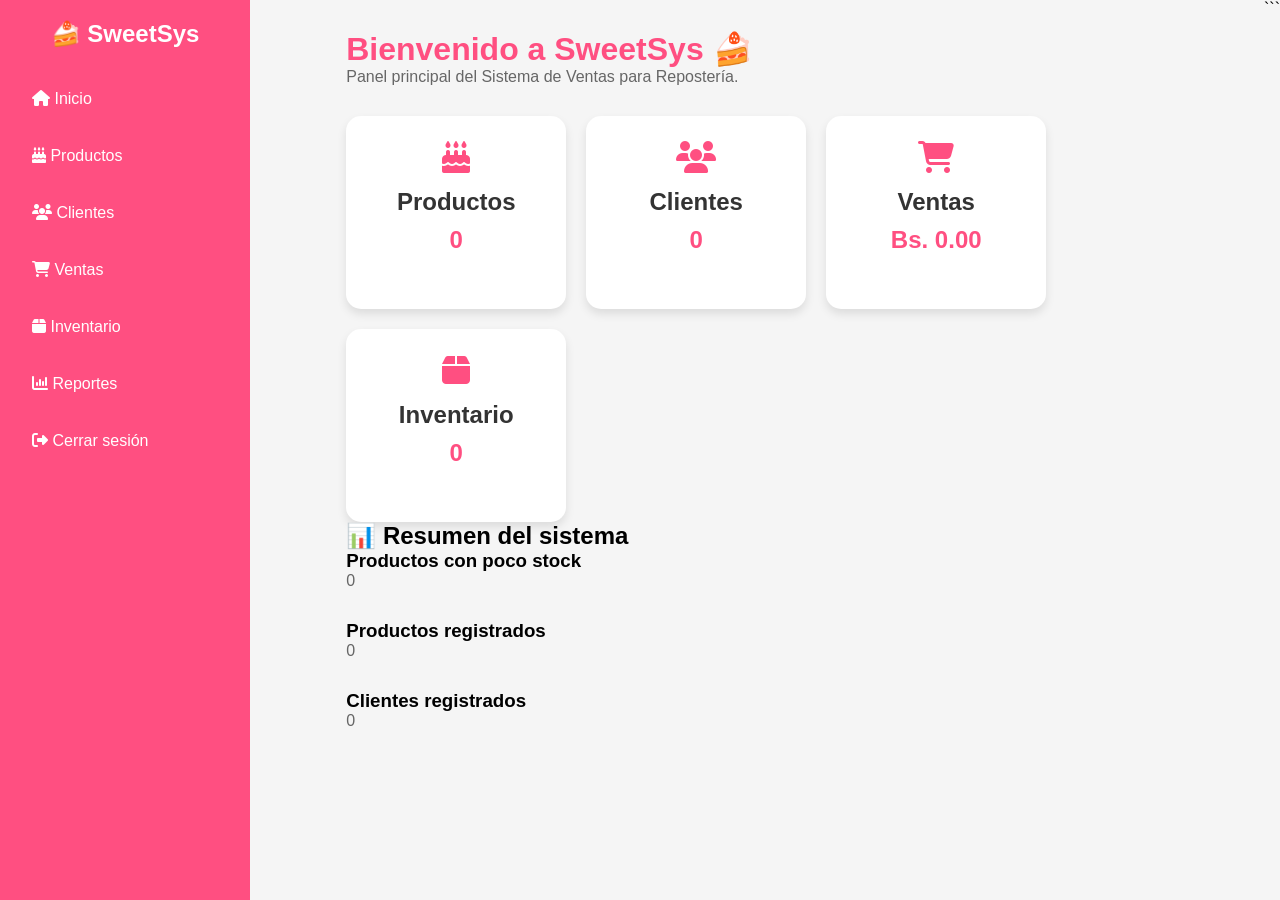
<file: index.html>
```html
<!DOCTYPE html>
<html lang="es">
<head>
    <meta charset="UTF-8">
    <meta name="viewport" content="width=device-width, initial-scale=1.0">
    <title>SweetSys - Inicio</title>

    <link rel="stylesheet" href="estilos.css">

    <link rel="stylesheet"
    href="https://cdnjs.cloudflare.com/ajax/libs/font-awesome/6.5.2/css/all.min.css">
</head>

<body>

<div class="sidebar">

    <h2>🍰 SweetSys</h2>

    <ul>
        <li>
            <a href="index.html">
                <i class="fa-solid fa-house"></i> Inicio
            </a>
        </li>

        <li>
            <a href="productos.html">
                <i class="fa-solid fa-cake-candles"></i> Productos
            </a>
        </li>

        <li>
            <a href="clientes.html">
                <i class="fa-solid fa-users"></i> Clientes
            </a>
        </li>

        <li>
            <a href="ventas.html">
                <i class="fa-solid fa-cart-shopping"></i> Ventas
            </a>
        </li>

        <li>
            <a href="inventario.html">
                <i class="fa-solid fa-box"></i> Inventario
            </a>
        </li>

        <li>
            <a href="reportes.html">
                <i class="fa-solid fa-chart-column"></i> Reportes
            </a>
        </li>

        <li>
            <a href="login.html">
                <i class="fa-solid fa-right-from-bracket"></i> Cerrar sesión
            </a>
        </li>
    </ul>

</div>

<div class="contenido">

    <h1>Bienvenido a SweetSys 🍰</h1>

    <p>Panel principal del Sistema de Ventas para Repostería.</p>

    <div class="tarjetas">

        <div class="card">
            <i class="fa-solid fa-cake-candles fa-2x"></i>
            <h2>Productos</h2>
            <p id="totalProductos">0</p>
        </div>

        <div class="card">
            <i class="fa-solid fa-users fa-2x"></i>
            <h2>Clientes</h2>
            <p id="totalClientes">0</p>
        </div>

        <div class="card">
            <i class="fa-solid fa-cart-shopping fa-2x"></i>
            <h2>Ventas</h2>
            <p id="totalVentas">Bs. 0.00</p>
        </div>

        <div class="card">
            <i class="fa-solid fa-box fa-2x"></i>
            <h2>Inventario</h2>
            <p id="totalInventario">0</p>
        </div>

    </div>

    <div class="resumen">

        <h2>📊 Resumen del sistema</h2>

        <div class="info">

            <div>
                <h3>Productos con poco stock</h3>
                <p id="stockBajo">0</p>
            </div>

            <div>
                <h3>Productos registrados</h3>
                <p id="productosRegistrados">0</p>
            </div>

            <div>
                <h3>Clientes registrados</h3>
                <p id="clientesRegistrados">0</p>
            </div>

        </div>

    </div>

</div>

<script src="inicio.js"></script>

</body>
</html>
```
</file>
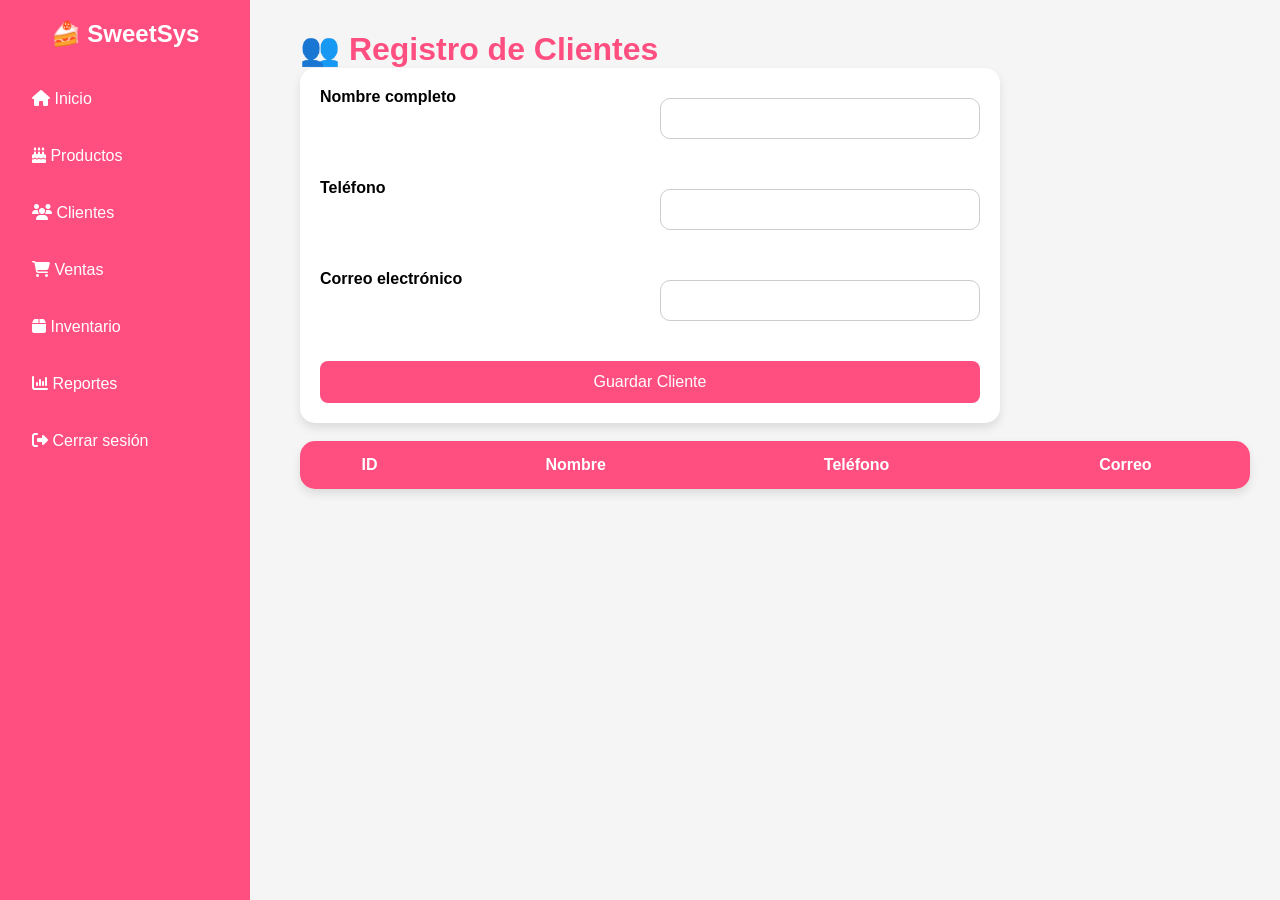
<file: clientes.html>
<!DOCTYPE html>
<html lang="es">
<head>
<meta charset="UTF-8">
<meta name="viewport" content="width=device-width, initial-scale=1.0">
<title>Clientes - SweetSys</title>

<link rel="stylesheet" href="estilos.css">

<link rel="stylesheet"
href="https://cdnjs.cloudflare.com/ajax/libs/font-awesome/6.5.2/css/all.min.css">

</head>

<body>

<div class="sidebar">

<h2>🍰 SweetSys</h2>

<ul>

<li><a href="index.html"><i class="fa-solid fa-house"></i> Inicio</a></li>

<li><a href="productos.html"><i class="fa-solid fa-cake-candles"></i> Productos</a></li>

<li><a href="clientes.html"><i class="fa-solid fa-users"></i> Clientes</a></li>

<li><a href="ventas.html"><i class="fa-solid fa-cart-shopping"></i> Ventas</a></li>

<li><a href="inventario.html"><i class="fa-solid fa-box"></i> Inventario</a></li>

<li><a href="reportes.html"><i class="fa-solid fa-chart-column"></i> Reportes</a></li>

<li><a href="login.html"><i class="fa-solid fa-right-from-bracket"></i> Cerrar sesión</a></li>

</ul>

</div>

<div class="contenido">

<h1>👥 Registro de Clientes</h1>

<form>

<label>Nombre completo</label>
<input type="text" id="nombre">

<label>Teléfono</label>
<input type="text" id="telefono">

<label>Correo electrónico</label>
<input type="email" id="correo">

<button type="button" onclick="guardarCliente()">
Guardar Cliente
</button>

</form>

<br>

<table>

<thead>

<tr>
<th>ID</th>
<th>Nombre</th>
<th>Teléfono</th>
<th>Correo</th>
</tr>

</thead>

<tbody id="tablaClientes">

</tbody>

</table>

</div>

<script src="clientes.js"></script>

</body>
</html>
</file>
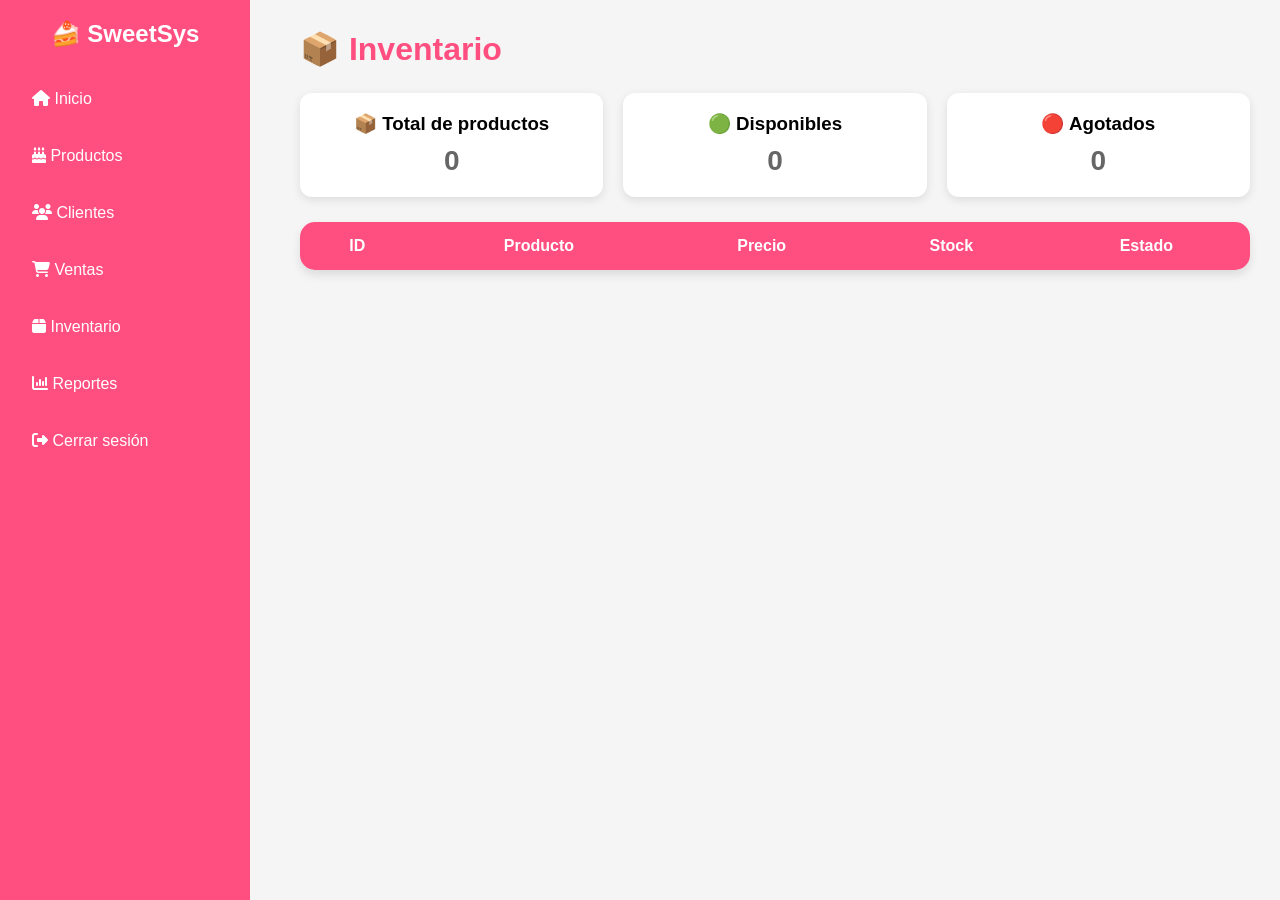
<file: inventario.html>
<!DOCTYPE html>
<html lang="es">
<head>
<meta charset="UTF-8">
<meta name="viewport" content="width=device-width, initial-scale=1.0">

<title>Inventario - SweetSys</title>

<link rel="stylesheet" href="estilos.css">

<link rel="stylesheet"
href="https://cdnjs.cloudflare.com/ajax/libs/font-awesome/6.5.2/css/all.min.css">

</head>

<body>

<div class="sidebar">

    <h2>🍰 SweetSys</h2>

    <ul>

        <li>
            <a href="index.html">
                <i class="fa-solid fa-house"></i> Inicio
            </a>
        </li>

        <li>
            <a href="productos.html">
                <i class="fa-solid fa-cake-candles"></i> Productos
            </a>
        </li>

        <li>
            <a href="clientes.html">
                <i class="fa-solid fa-users"></i> Clientes
            </a>
        </li>

        <li>
            <a href="ventas.html">
                <i class="fa-solid fa-cart-shopping"></i> Ventas
            </a>
        </li>

        <li>
            <a href="inventario.html">
                <i class="fa-solid fa-box"></i> Inventario
            </a>
        </li>

        <li>
            <a href="reportes.html">
                <i class="fa-solid fa-chart-column"></i> Reportes
            </a>
        </li>

        <li>
            <a href="login.html">
                <i class="fa-solid fa-right-from-bracket"></i> Cerrar sesión
            </a>
        </li>

    </ul>

</div>


<div class="contenido">

    <h1>📦 Inventario</h1>
    <div class="resumen-inventario">

    <div class="resumen-card">
        <h3>📦 Total de productos</h3>
        <p id="totalProductos">0</p>
    </div>

    <div class="resumen-card">
        <h3>🟢 Disponibles</h3>
        <p id="productosDisponibles">0</p>
    </div>

    <div class="resumen-card">
        <h3>🔴 Agotados</h3>
        <p id="productosAgotados">0</p>
    </div>

</div>

    <table>

        <thead>

            <tr>

                <th>ID</th>
                <th>Producto</th>
                <th>Precio</th>
                <th>Stock</th>
                <th>Estado</th>

            </tr>

        </thead>

        <tbody id="tablaInventario">

        </tbody>

    </table>

</div>


<script src="inventario.js"></script>

</body>

</html>
</file>
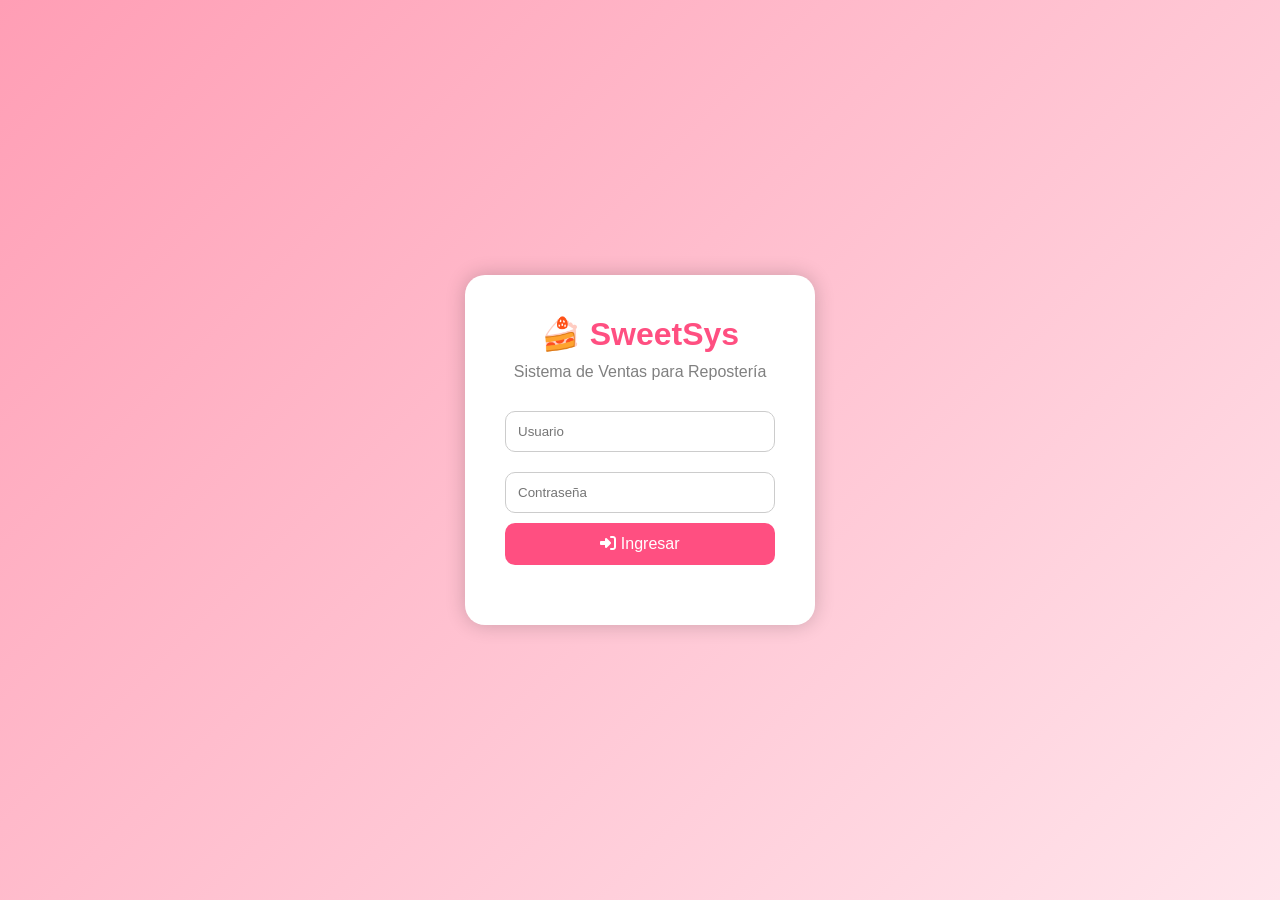
<file: login.html>
<!DOCTYPE html>
<html lang="es">
<head>
<meta charset="UTF-8">
<meta name="viewport" content="width=device-width, initial-scale=1.0">
<title>SweetSys - Iniciar Sesión</title>

<link rel="stylesheet" href="login.css">

<link rel="stylesheet"
href="https://cdnjs.cloudflare.com/ajax/libs/font-awesome/6.5.2/css/all.min.css">

</head>
<body>

<div class="login">

<h1>🍰 SweetSys</h1>

<p>Sistema de Ventas para Repostería</p>

<input
type="text"
id="usuario"
placeholder="Usuario">

<input
type="password"
id="password"
placeholder="Contraseña">

<button onclick="ingresar()">

<i class="fa-solid fa-right-to-bracket"></i>

Ingresar

</button>

<p id="mensaje"></p>

</div>

<script src="login.js"></script>

</body>
</html>
</file>
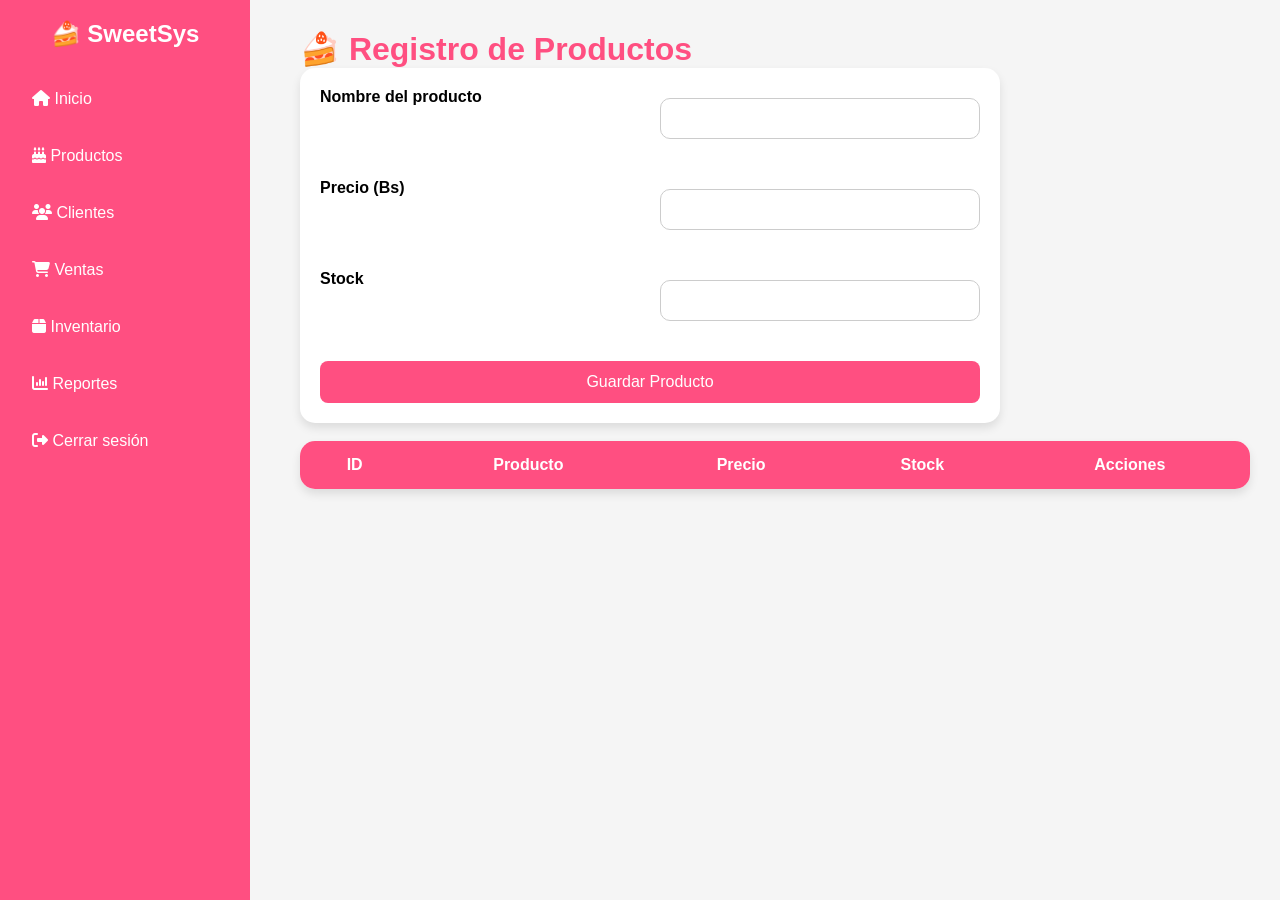
<file: productos.html>
<!DOCTYPE html>
<html lang="es">
<head>
<meta charset="UTF-8">
<meta name="viewport" content="width=device-width, initial-scale=1.0">
<title>Productos - SweetSys</title>

<link rel="stylesheet" href="estilos.css">

<link rel="stylesheet"
href="https://cdnjs.cloudflare.com/ajax/libs/font-awesome/6.5.2/css/all.min.css">

</head>

<body>

<div class="sidebar">

<h2>🍰 SweetSys</h2>

<ul>

<li><a href="index.html"><i class="fa-solid fa-house"></i> Inicio</a></li>

<li><a href="productos.html"><i class="fa-solid fa-cake-candles"></i> Productos</a></li>

<li><a href="clientes.html"><i class="fa-solid fa-users"></i> Clientes</a></li>

<li><a href="ventas.html"><i class="fa-solid fa-cart-shopping"></i> Ventas</a></li>

<li><a href="inventario.html"><i class="fa-solid fa-box"></i> Inventario</a></li>

<li><a href="reportes.html"><i class="fa-solid fa-chart-column"></i> Reportes</a></li>

<li><a href="login.html"><i class="fa-solid fa-right-from-bracket"></i> Cerrar sesión</a></li>

</ul>

</div>

<div class="contenido">

<h1>🍰 Registro de Productos</h1>

<form>

<label>Nombre del producto</label>

<input type="text" id="nombre">

<label>Precio (Bs)</label>

<input type="number" id="precio">

<label>Stock</label>

<input type="number" id="stock">

<button type="button" onclick="guardarProducto()">
Guardar Producto
</button>

</form>

<br>

<table>
    <thead>
        <tr>
            <th>ID</th>
            <th>Producto</th>
            <th>Precio</th>
            <th>Stock</th>
            <th>Acciones</th>
        </tr>
    </thead>

    <tbody id="tablaProductos">
    </tbody>
</table>

</div>

<script src="productos.js"></script>

</body>
</html>
</file>
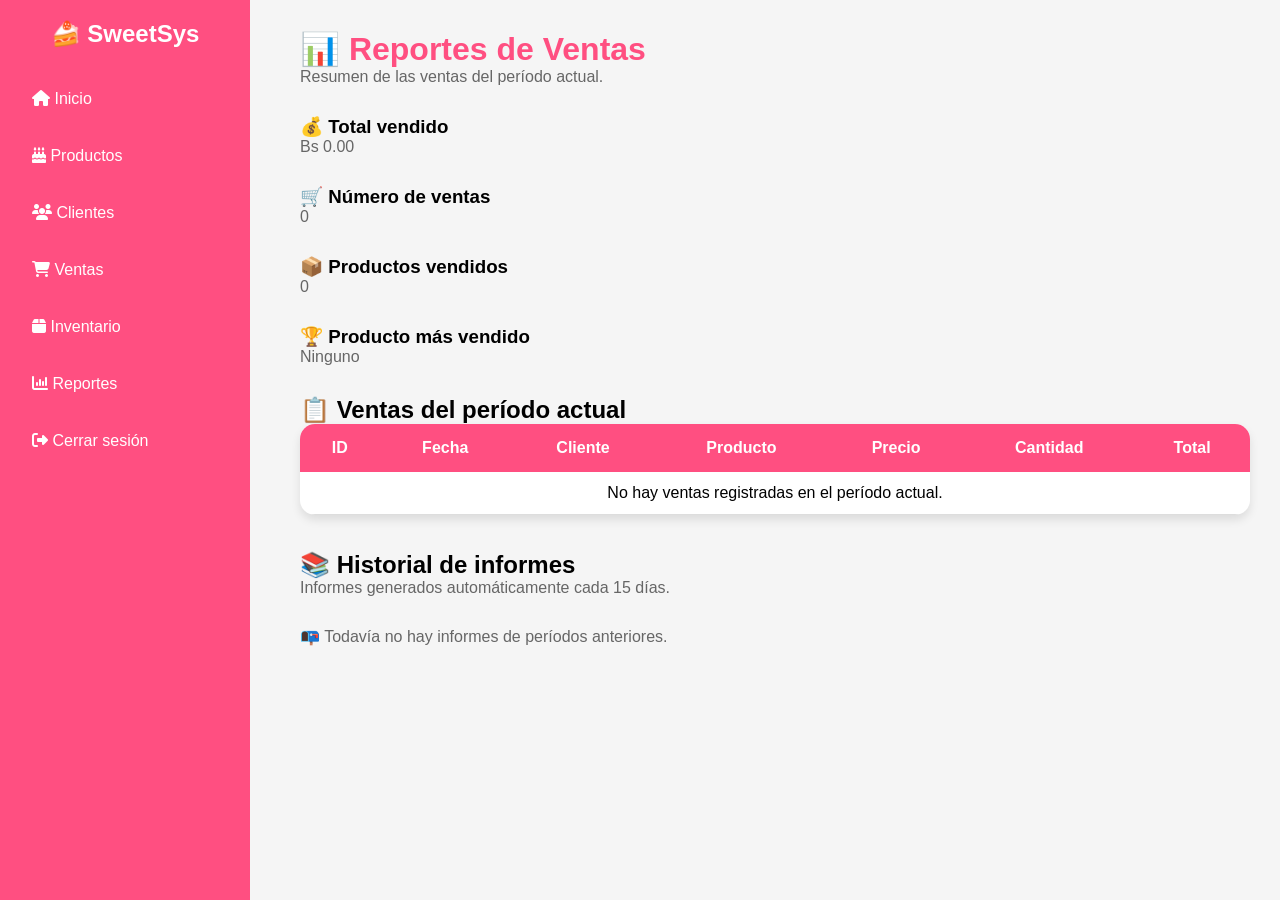
<file: reportes.html>
<!DOCTYPE html>
<html lang="es">

<head>

<meta charset="UTF-8">

<meta name="viewport"
content="width=device-width, initial-scale=1.0">

<title>Reportes - SweetSys</title>

<link rel="stylesheet"
href="estilos.css">

<link rel="stylesheet"
href="https://cdnjs.cloudflare.com/ajax/libs/font-awesome/6.5.2/css/all.min.css">

</head>


<body>


<div class="sidebar">

    <h2>🍰 SweetSys</h2>

    <ul>

        <li>
            <a href="index.html">
                <i class="fa-solid fa-house"></i>
                Inicio
            </a>
        </li>

        <li>
            <a href="productos.html">
                <i class="fa-solid fa-cake-candles"></i>
                Productos
            </a>
        </li>

        <li>
            <a href="clientes.html">
                <i class="fa-solid fa-users"></i>
                Clientes
            </a>
        </li>

        <li>
            <a href="ventas.html">
                <i class="fa-solid fa-cart-shopping"></i>
                Ventas
            </a>
        </li>

        <li>
            <a href="inventario.html">
                <i class="fa-solid fa-box"></i>
                Inventario
            </a>
        </li>

        <li>
            <a href="reportes.html">
                <i class="fa-solid fa-chart-column"></i>
                Reportes
            </a>
        </li>

        <li>
            <a href="login.html">
                <i class="fa-solid fa-right-from-bracket"></i>
                Cerrar sesión
            </a>
        </li>

    </ul>

</div>


<div class="contenido">

    <h1>📊 Reportes de Ventas</h1>

    <p>
        Resumen de las ventas del período actual.
    </p>


    <div class="reportes">


        <div class="reporte-card">

            <h3>💰 Total vendido</h3>

            <p id="totalVendido">
                Bs 0.00
            </p>

        </div>


        <div class="reporte-card">

            <h3>🛒 Número de ventas</h3>

            <p id="numeroVentas">
                0
            </p>

        </div>


        <div class="reporte-card">

            <h3>📦 Productos vendidos</h3>

            <p id="productosVendidos">
                0
            </p>

        </div>


        <div class="reporte-card">

            <h3>🏆 Producto más vendido</h3>

            <p id="productoMasVendido">
                Ninguno
            </p>

        </div>


    </div>


    <h2>📋 Ventas del período actual</h2>


    <table>

        <thead>

            <tr>

                <th>ID</th>
                <th>Fecha</th>
                <th>Cliente</th>
                <th>Producto</th>
                <th>Precio</th>
                <th>Cantidad</th>
                <th>Total</th>

            </tr>

        </thead>


        <tbody id="tablaReportes">

        </tbody>

    </table>


    <br><br>


    <h2>📚 Historial de informes</h2>

    <p>
        Informes generados automáticamente cada 15 días.
    </p>


    <div id="historialInformes">

    </div>


</div>


<script src="reportes.js"></script>

</body>

</html>
</file>
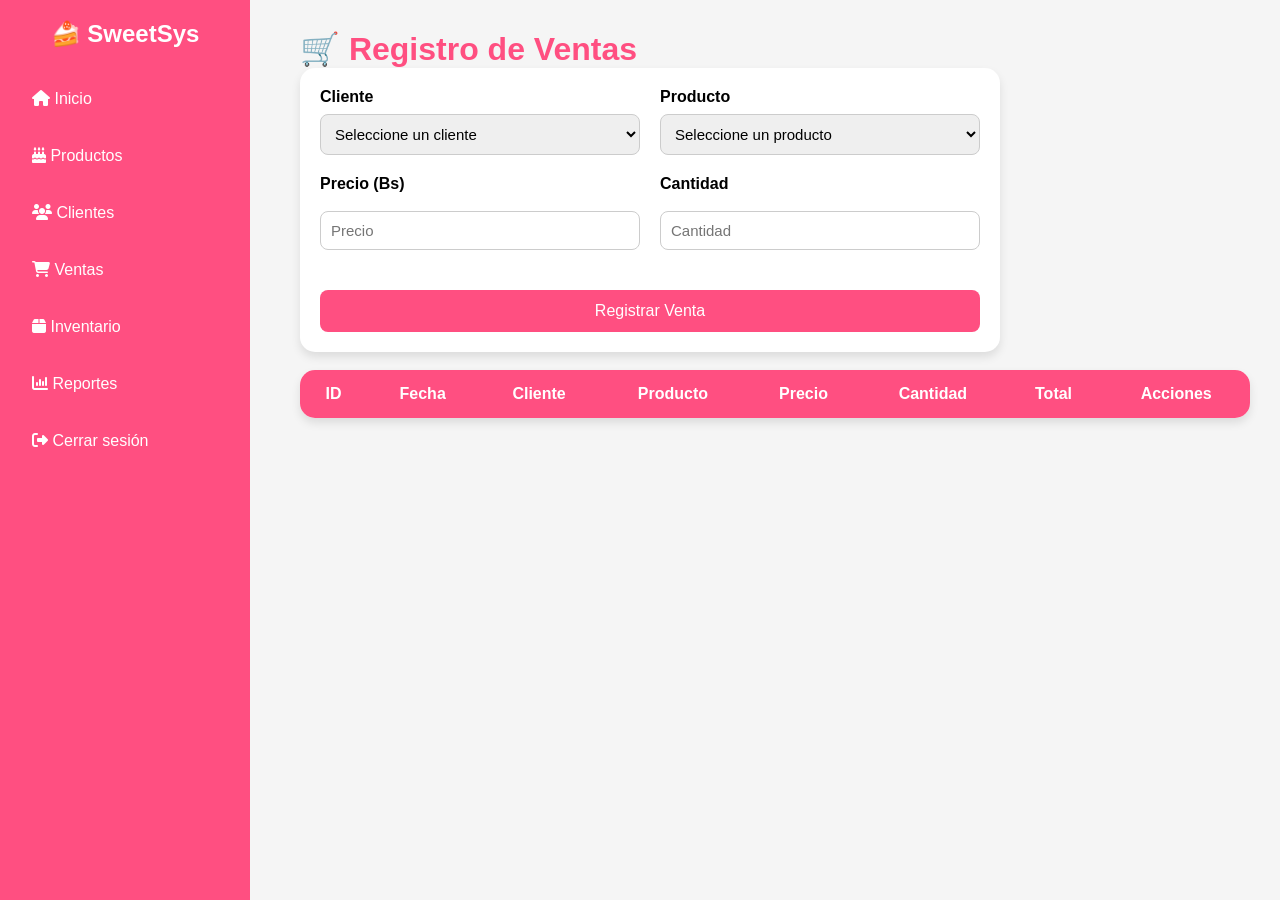
<file: ventas.html>
<!DOCTYPE html>
<html lang="es">
<head>
<meta charset="UTF-8">
<meta name="viewport" content="width=device-width, initial-scale=1.0">

<title>Ventas - SweetSys</title>

<link rel="stylesheet" href="estilos.css">

<link rel="stylesheet"
href="https://cdnjs.cloudflare.com/ajax/libs/font-awesome/6.5.2/css/all.min.css">

</head>

<body>

<div class="sidebar">

    <h2>🍰 SweetSys</h2>

    <ul>

        <li>
            <a href="index.html">
                <i class="fa-solid fa-house"></i> Inicio
            </a>
        </li>

        <li>
            <a href="productos.html">
                <i class="fa-solid fa-cake-candles"></i> Productos
            </a>
        </li>

        <li>
            <a href="clientes.html">
                <i class="fa-solid fa-users"></i> Clientes
            </a>
        </li>

        <li>
            <a href="ventas.html">
                <i class="fa-solid fa-cart-shopping"></i> Ventas
            </a>
        </li>

        <li>
            <a href="inventario.html">
                <i class="fa-solid fa-box"></i> Inventario
            </a>
        </li>

        <li>
            <a href="reportes.html">
                <i class="fa-solid fa-chart-column"></i> Reportes
            </a>
        </li>

        <li>
            <a href="login.html">
                <i class="fa-solid fa-right-from-bracket"></i> Cerrar sesión
            </a>
        </li>

    </ul>

</div>


<div class="contenido">

    <h1>🛒 Registro de Ventas</h1>

    <form>

    <div class="campo">
       <label>Cliente</label>

        <select id="cliente">
        <option value="">Seleccione un cliente</option>
         </select>
    </div>


    <div class="campo">
        <label>Producto</label>

        <select id="producto" onchange="mostrarPrecio()">
            <option value="">Seleccione un producto</option>
        </select>
    </div>


    <div class="campo">
        <label>Precio (Bs)</label>

        <input
            type="number"
            id="precio"
            placeholder="Precio"
            readonly
        >
    </div>


    <div class="campo">
        <label>Cantidad</label>

        <input
            type="number"
            id="cantidad"
            min="1"
            placeholder="Cantidad"
        >
    </div>


    <button
        type="button"
        onclick="registrarVenta()"
    >
        Registrar Venta
    </button>

</form>

    <br>


    <table>

        <thead>

            <tr>

                <th>ID</th>
                
                <th>Fecha</th>

                <th>Cliente</th>

                <th>Producto</th>

                <th>Precio</th>

                <th>Cantidad</th>

                <th>Total</th>

                <th>Acciones</th>

            </tr>

        </thead>


        <tbody id="tablaVentas">

        </tbody>

    </table>

</div>


<script src="ventas.js"></script>

</body>

</html>
</file>
<file: estilos.css>
*{
    margin:0;
    padding:0;
    box-sizing:border-box;
    font-family:Arial, Helvetica, sans-serif;
}

body{
    display:flex;
    background:#f5f5f5;
}

/* Menú lateral */

.sidebar{
    width:250px;
    height:100vh;
    background:#ff4f81;
    padding:20px;
    position:fixed;
}

.sidebar h2{
    color:white;
    text-align:center;
    margin-bottom:30px;
}

.sidebar ul{
    list-style:none;
}

.sidebar li{
    margin:15px 0;
}

.sidebar a{
    color:white;
    text-decoration:none;
    display:block;
    padding:12px;
    border-radius:10px;
    transition:0.3s;
}

.sidebar a:hover{
    background:white;
    color:#ff4f81;
}

/* Contenido */

.contenido{
    margin-left:270px;
    padding:30px;
    width:100%;
}

.contenido h1{
    color:#ff4f81;
}

.contenido p{
    color:#666;
    margin-bottom:30px;
}

/* Tarjetas */

.tarjetas{
    display:flex;
    gap:20px;
    flex-wrap:wrap;
}

.card{
    width:220px;
    background:white;
    padding:25px;
    border-radius:15px;
    text-align:center;
    box-shadow:0 5px 10px rgba(0,0,0,.1);
    transition:.3s;
}

.card:hover{
    transform:translateY(-5px);
}

.card i{
    color:#ff4f81;
    margin-bottom:15px;
}

.card h2{
    margin-bottom:10px;
    color:#333;
}

.card p{
    font-size:24px;
    font-weight:bold;
    color:#ff4f81;
}
form{
    background:white;
    padding:20px;
    border-radius:15px;
    box-shadow:0 5px 10px rgba(0,0,0,.1);
    max-width:700px;
}

label{
    font-weight:bold;
}

input{
    width:100%;
    padding:12px;
    margin:10px 0 20px;
    border:1px solid #ccc;
    border-radius:10px;
}

button{
    background:#ff4f81;
    color:white;
    border:none;
    padding:12px 20px;
    border-radius:10px;
    cursor:pointer;
    font-size:16px;
}

button:hover{
    background:#e63d70;
}

table{
    width:100%;
    background:white;
    border-collapse:collapse;
    border-radius:15px;
    overflow:hidden;
    box-shadow:0 5px 10px rgba(0,0,0,.1);
}

th{
    background:#ff4f81;
    color:white;
    padding:15px;
}

td{
    padding:12px;
    text-align:center;
    border-bottom:1px solid #ddd;
}
/* Botones de acciones de productos */

.acciones{
    width:180px;
    text-align:center;
    white-space:nowrap;
}

.acciones button{
    display:block;
    width:130px;
    margin:5px auto;
}

form {
    display: grid;
    grid-template-columns: 1fr 1fr;
    gap: 20px;
    max-width: 700px;
}

.campo {
    display: flex;
    flex-direction: column;
}

.campo label {
    margin-bottom: 8px;
    font-weight: bold;
}

.campo input,
.campo select {
    padding: 10px;
    border: 1px solid #ccc;
    border-radius: 8px;
    font-size: 15px;
}

form button {
    grid-column: 1 / 3;
    padding: 12px;
    border: none;
    border-radius: 8px;
    cursor: pointer;
}

.resumen-inventario {
    display: grid;
    grid-template-columns: repeat(3, 1fr);
    gap: 20px;
    margin: 25px 0;
}

.resumen-card {
    background: white;
    padding: 20px;
    border-radius: 12px;
    text-align: center;
    box-shadow: 0 3px 10px rgba(0, 0, 0, 0.1);
}

.resumen-card h3 {
    margin-bottom: 10px;
}

.resumen-card p {
    font-size: 28px;
    font-weight: bold;
    margin: 0;
}

@media (max-width: 700px) {

    .resumen-inventario {
        grid-template-columns: 1fr;
    }

}
</file>
<file: login.css>
*{
margin:0;
padding:0;
box-sizing:border-box;
font-family:Arial;
}

body{

height:100vh;

display:flex;

justify-content:center;

align-items:center;

background:linear-gradient(135deg,#ff9eb5,#ffe5ec);

}

.login{

background:white;

padding:40px;

width:350px;

border-radius:20px;

box-shadow:0 0 20px rgba(0,0,0,.2);

text-align:center;

}

.login h1{

color:#ff4f81;

margin-bottom:10px;

}

.login p{

margin-bottom:20px;

color:gray;

}

input{

width:100%;

padding:12px;

margin:10px 0;

border-radius:10px;

border:1px solid #ccc;

}

button{

width:100%;

padding:12px;

background:#ff4f81;

color:white;

border:none;

border-radius:10px;

cursor:pointer;

font-size:16px;

transition:.3s;

}

button:hover{

background:#ff2d6f;

}

#mensaje{

margin-top:15px;

font-weight:bold;

}
</file>
